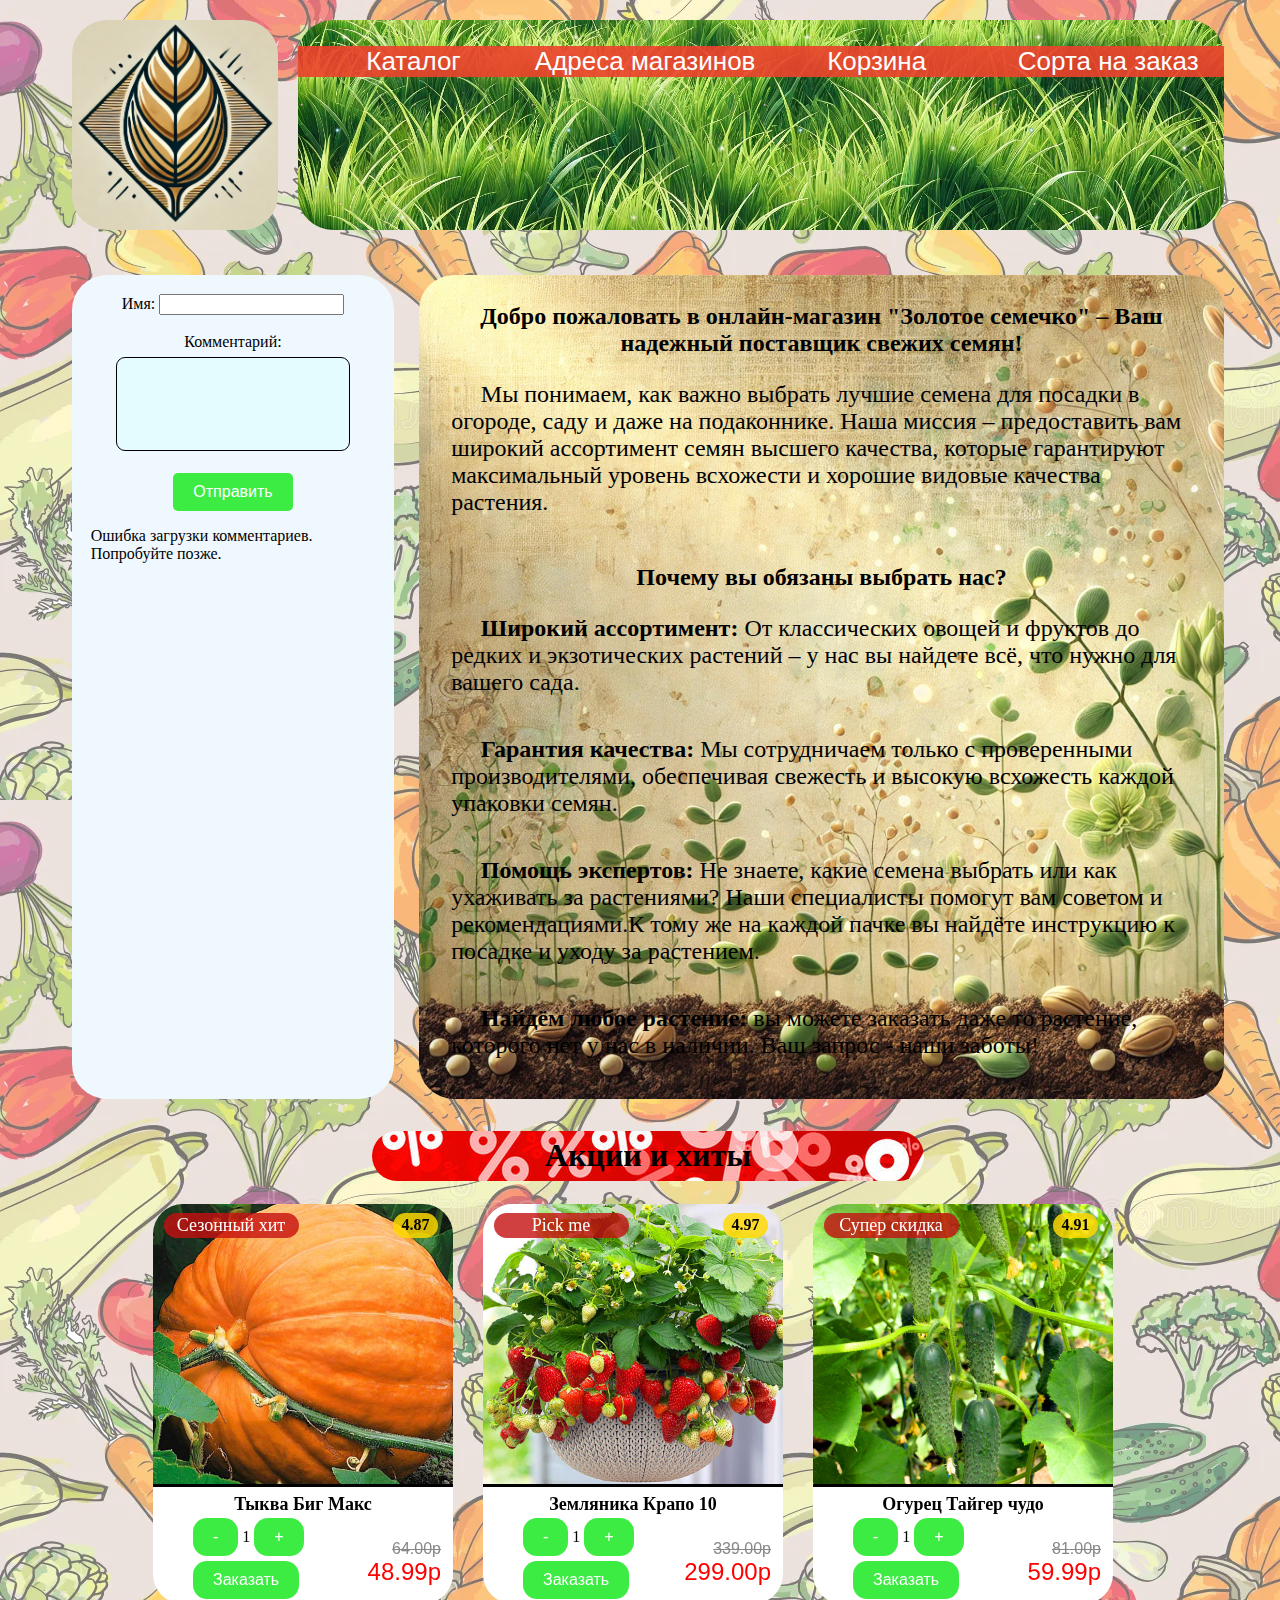
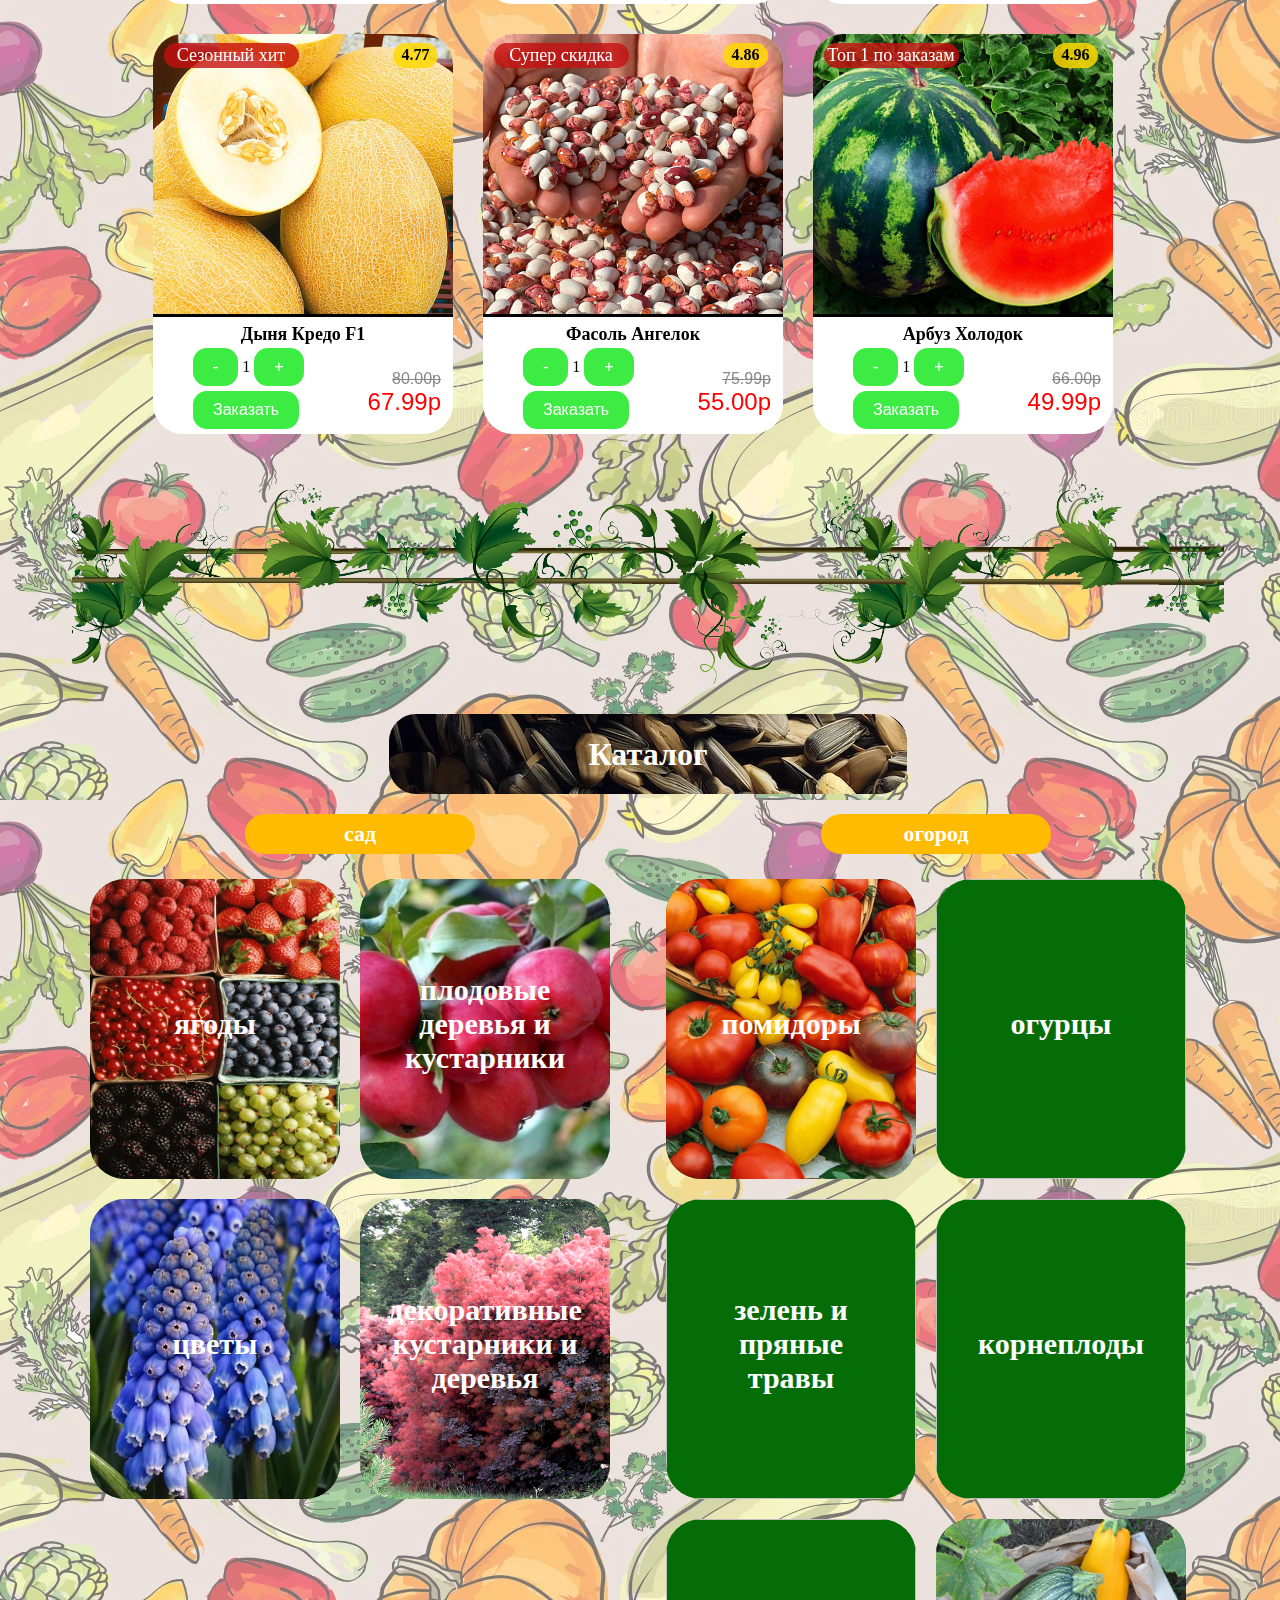
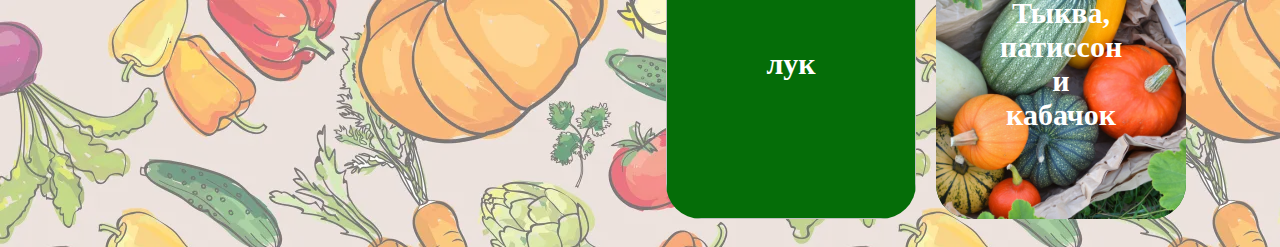
<file: index.html>
<!DOCTYPE html>
<html lang="en">
<head>
    <meta charset="UTF-8">
    <meta name="viewport" content="width=device-width, initial-scale=1.0">
    <link rel="stylesheet" href="site.css">
    <script src="https://code.jquery.com/jquery-3.6.0.min.js"></script>
    <title>zolotoe!semechko_main</title>
</head>
<body>
    <div class="area">
        <header>
            <div class="logo"><img src="images/золотое_семечко_main.jpg" alt="logo"></div>
            <nav> 
                <div class="change_back_one" onclick="scrolltoelement('catalog')">
                    <p>Каталог</p>
                    <div class="item_info"> Поговаривают, что здесь можно купить даже семена конопли...</div>
                </div>
    
                <div class="change_back_two" onclick="window.location.href='index_shops.html';">
                    <p>Адреса магазинов</p>
                    <div class="item_info">Мы торгуем семянами не только в интернете. Приходте к нам, мы рады каждому клиенту! (даём 10% скидки за оформление самовывоза) </div>
                </div>
                <div class="change_back_thr" onclick="window.location.href='index_cases.html'">
                    <p>Корзина</p>
                    <div class="item_info">Здесь вы можете посмотреть ваш полный заказ.</div>
                </div>
                <div class="change_back_fo" onclick="window.location.href='index_order_plant.html'">
                    <p>Сорта на заказ</p>
                    <div class="item_info">Если вы не нашли нужные семена, то мы вам не поверим. Ладно, верим, закажите их здесь.</div>
                </div>
            </nav>
        </header>

        <div class="ab_site">
            <div class="feedback">
                <form align="center" id="comment-form">
                    <label for="username">Имя:</label>
                    <input type="text" id="username" name="username" required><br><br>
                    <label for="comment">Комментарий:</label><br>
                    <textarea id="comment" name="comment" rows="4" cols="50" required></textarea><br><br>
                    <button type="submit">Отправить</button>
                </form>
                <div id="comments-container", class="com">
                    <script src="com_show.js"></script>
                </div>
            </div>
            <div class="site_slogan">
                <h2>Добро пожаловать в онлайн-магазин "Золотое семечко" – Ваш надежный поставщик свежих семян!</h2>
                <p>Мы понимаем, как важно выбрать лучшие семена для посадки в огороде, саду и даже на подаконнике. Наша миссия – предоставить вам широкий ассортимент семян высшего качества, которые гарантируют максимальный уровень всхожести и хорошие видовые качества растения.</p>
                <h2>Почему вы обязаны выбрать нас?</h2>
                <p><b>Широкий ассортимент:</b> От классических овощей и фруктов до редких и экзотических растений – у нас вы найдете всё, что нужно для вашего сада.</p>
                <p><b>Гарантия качества:</b> Мы сотрудничаем только с проверенными производителями, обеспечивая свежесть и высокую всхожесть каждой упаковки семян.</p>
                <p><b>Помощь экспертов:</b> Не знаете, какие семена выбрать или как ухаживать за растениями? Наши специалисты помогут вам советом и рекомендациями.К тому же на каждой пачке вы найдёте инструкцию к посадке и уходу за растением.</p>
                <p><b>Найдём любое растение:</b> вы можете заказать даже то растение, которого нет у нас в наличии. Ваш запрос - наши заботы!</p>
            </div>
        </div>
        
        <div class="dis_name">
            <p>Акции и хиты</p>
        </div>
    
        <div class="discount_cards"> 
            <div class="elem" onclick="flipсard(this, event)">
                <div class="card-image-contaner">
                    <img src="images/Тыква Биг Макс(sad-i-ogorod.ru).jpg"  alt="product image" class="product-image">
                    <div class="overlay">
                        <p>Сезонный хит</p>
                    </div>
                    <div class="score">
                        <p>4.87</p>
                    </div>
                </div>
                <div class="card-content">
                    <h3>Тыква Биг Макс</h3>
                    <div class="spliter">
                        <div class="card-button">
                            <div class="plus-minus">
                                <button class="decrease">-</button>
                                <span class="counter">1</span>
                                <button class="increase">+</button>
                            </div>
                            <button class="orderButton">Заказать</button>
                        </div>
                        <div>
                            <p class="price">64.00p</p>
                            <p class="new-price">48.99р</p>
                        </div>
                    </div>
                </div>
                
                <div class="card-back">
                    <div class="description">
                        <p>Среднеспелый крупноплодный сорт с повышенным содержанием каротина. Плоды розовато-оранжевые, сегментированные, гладкие. Хранятся до 70 дней. Мякоть плотная, сочная, сладкая, распадающаяся на волокна. Оранжевый цвет мякоти сохраняется после термической обработки. Стабильно высокая урожайность и хороший иммунитет к различным заболеваниям. Сорт устойчив к повышенным и пониженным температурам воздуха.</p>
                        <div class="micro-cards">
                            <div>
                                <img src="images/sem_count.png">
                                <p>4 семечки</p>
                            </div>
                            <div>
                                <img src="images/timer.jpg">
                                <p>110-130 дней</p>
                            </div>
                        </div>
                    </div>
                </div>
            </div>

            <div class="elem" onclick="flipсard(this, event)">
                <div class="card-image-contaner">
                    <img src="images/Земляника Крапо 10 (sad-i-ogorod.ru).jpg"  alt="product image" class="product-image">
                    <div class="overlay">
                        <p>Pick me</p>
                    </div>
                    <div class="score">
                        <p>4.97</p>
                    </div>
                </div>
                <div class="card-content">
                    <h3>Земляника Крапо 10</h3>
                    <div class="spliter">
                        <div class="card-button">
                            <div class="plus-minus">
                                <button class="decrease">-</button>
                                <span class="counter">1</span>
                                <button class="increase">+</button>
                            </div>
                            <button class="orderButton">Заказать</button>
                        </div>
                        <div>
                            <p class="price">339.00p</p>
                            <p class="new-price">299.00р</p>
                        </div>
                    </div>
                </div>
                <div class="card-back">
                    <div class="description">
                        <p>Как вам идея посадить в садовые кашпо не только цветы, но и ампельную землянику? Это просто потрясающе красиво и вкусно. Сильные и высокие многоплодные кисти поникают под тяжестью ярко-алых, крупных (30–50 г) ягод. Интересно, что даже неукорененные розетки на усах тоже со временем начинают выдавать сладкий урожай. Сорт ремонтантный. Можно выращивать дома.</p>
                        <div class="micro-cards">
                            <div>
                                <img src="images/sem_count.png">
                                <p>4 куста</p>
                            </div>
                            <div>
                                <img src="images/timer.jpg">
                                <p>90-100 дней</p>
                            </div>
                        </div>
                    </div>
                </div>
            </div>
            

            <div class="elem" onclick="flipсard(this, event)">
                <div class="card-image-contaner">
                    <img src="images/Огурец Тайгер чудо F1(sad-i-ogorod.ru).jpg"  alt="product image" class="product-image">
                    <div class="overlay">
                        <p>Супер скидка</p>
                    </div>
                    <div class="score">
                        <p>4.91</p>
                    </div>
                </div>
                <div class="card-content">
                    <h3>Огурец Тайгер чудо</h3>
                    <div class="spliter">
                        <div class="card-button">
                            <div class="plus-minus">
                                <button class="decrease">-</button>
                                <span class="counter">1</span>
                                <button class="increase">+</button>
                            </div>
                            <button class="orderButton">Заказать</button>
                        </div>
                        <div>
                            <p class="price">81.00p</p>
                            <p class="new-price">59.99р</p>
                        </div>
                    </div>
                </div>
                
                <div class="card-back">
                    <div class="description">
                        <p>Суперпучковый партенокарпик. Сверхвыносливый, не страдает метеозависимостью. Можно просто посадить и практически о нем забыть. Формирует крепкий стебель с несильным боковым ветвлением. После букетного периода почти под каждым листом появляются 3–4 завязи. Зеленцы бугорчатые, хрустящие и ароматные, длиной 12–14 см. Всего несколько таких растений могут обеспечить всю семью огурцами, и еще останется</p>
                        <div class="micro-cards">
                            <div>
                                <img src="images/sem_count.png">
                                <p>5 семечек</p>
                            </div>
                            <div>
                                <img src="images/timer.jpg">
                                <p>40-45 дней</p>
                            </div>
                        </div>
                    </div>
                </div>
            </div>

            <div class="elem" onclick="flipсard(this, event)">
                <div class="card-image-contaner">
                    <img src="images/Дыня Кредо F1(sad-i-ogorod.ru).jpg"  alt="product image" class="product-image">
                    <div class="overlay">
                        <p>Сезонный хит</p>
                    </div>
                    <div class="score">
                        <p>4.77</p>
                    </div>
                </div>
                <div class="card-content">
                    <h3>Дыня Кредо F1</h3>
                    <div class="spliter">
                        <div class="card-button">
                            <div class="plus-minus">
                                <button class="decrease">-</button>
                                <span class="counter">1</span>
                                <button class="increase">+</button>
                            </div>
                            <button class="orderButton">Заказать</button>
                        </div>
                        <div>
                            <p class="price">80.00p</p>
                            <p class="new-price">67.99р</p>
                        </div>
                    </div>
                </div>
                
                <div class="card-back">
                    <div class="description">
                        <p>Раннеспелый продуктивный гибрид с крупными плодами идеальной овальной формы сортотипа Ананас. Мякоть молочно-кремовая, плотная, сладкая и очень вкусная. Поверхность плодов насыщенного соломенно-жёлтого цвета. Улучшенное хранение благодаря плотной сетке. Растение мощное с отличным потенциалом завязывания плодов и хорошим набором устойчивостей к заболеваниям.</p>
                        <div class="micro-cards">
                            <div>
                                <img src="images/sem_count.png">
                                <p>4 семечки</p>
                            </div>
                            <div>
                                <img src="images/timer.jpg">
                                <p>65-80 дней</p>
                            </div>
                        </div>
                    </div>
                </div>
            </div>

            <div class="elem" onclick="flipсard(this, event)">
                <div class="card-image-contaner">
                    <img src="images/Фасоль Ангелок(sad-i-ogorod.ru).jpg"  alt="product image" class="product-image">
                    <div class="overlay">
                        <p>Супер скидка</p>
                    </div>
                    <div class="score">
                        <p>4.86</p>
                    </div>
                </div>
                <div class="card-content">
                    <h3>Фасоль Ангелок</h3>
                    <div class="spliter">
                        <div class="card-button">
                            <div class="plus-minus">
                                <button class="decrease">-</button>
                                <span class="counter">1</span>
                                <button class="increase">+</button>
                            </div>
                            <button class="orderButton">Заказать</button>
                        </div>
                        <div>
                            <p class="price">75.99p</p>
                            <p class="new-price">55.00р</p>
                        </div>
                    </div>
                </div>
                
                <div class="card-back">
                    <div class="description">
                        <p>Урожайный кустовой сорт овощной фасоли, зерна которой трехцветные: ослепительно белые с удивительно красивыми терракотовыми и розовыми пятнами. Стручки длиной 10-12 см слегка изогнутые, зеленого цвета, без жестких волокон, съедобны только в стадии молочной зрелости. Внутри каждого плода по 5-7 зерен среднего размера.Приготовленные бобы изумительно вкусные. Сорт среднеспелый, устойчивый к заболеваниям.</p>
                        <div class="micro-cards">
                            <div>
                                <img src="images/sem_count.png">
                                <p>10 семечек</p>
                            </div>
                            <div>
                                <img src="images/timer.jpg">
                                <p>70-80 дней</p>
                            </div>
                        </div>
                    </div>
                </div>
            </div>

            <div class="elem" onclick="flipсard(this, event)">
                <div class="card-image-contaner">
                    <img src="images/Арбуз Холодок(sad-i-ogorod.ru).jpg"  alt="product image" class="product-image">
                    <div class="overlay">
                        <p>Топ 1 по заказам</p>
                    </div>
                    <div class="score">
                        <p>4.96</p>
                    </div>
                </div>
                <div class="card-content">
                    <h3>Арбуз Холодок</h3>
                    <div class="spliter">
                        <div class="card-button">
                            <div class="plus-minus">
                                <button class="decrease">-</button>
                                <span class="counter">1</span>
                                <button class="increase">+</button>
                            </div>
                            <button class="orderButton">Заказать</button>
                        </div>
                        <div>
                            <p class="price">66.00p</p>
                            <p class="new-price">49.99р</p>
                        </div>
                    </div>
                </div>
                
                <div class="card-back">
                    <div class="description">
                        <p>Сорт «Холодок» — один из самых популярных и урожайных, отличающийся высокими товарными качествами, которые сохраняются до 3,5 месяцев после сбора. Кора средней толщины, мякоть ярко-красная с розовым оттенком, зернистая, нежная и сочная. Вкус — невероятно сладкий, с ароматом арбузной свежести, который дарит ощущение летней прохлады.</p>
                        <div class="micro-cards">
                            <div>
                                <img src="images/sem_count.png">
                                <p>8 семечек</p>
                            </div>
                            <div>
                                <img src="images/timer.jpg">
                                <p>90-100 дней</p>
                            </div>
                        </div>
                    </div>
                </div>
            </div>
            
        </div>

        <div class="new_block_bord"></div>

        <div class="name_main_catalog" id="catalog">
            <h1>Каталог</h1>
        </div>

        <div class="name_cat_del">
            <div class="position_names">сад</div>
            <div class="position_names">огород</div>
        </div>


        <div class="catalog_del" >
            <div class="sad">
                <div class="sad-ogorod_main_cards">
                    <img src="images/ягоды_box.jpg">
                    <h2>ягоды</h2>
                </div>
                <div class="sad-ogorod_main_cards">
                    <img src="images/деревья_back.jpg">
                    <h2>плодовые деревья и кустарники</h2>
                </div>
                <div class="sad-ogorod_main_cards">
                    <img src="images/цветы_back.jpg">
                    <h2>цветы</h2>
                </div>
                <div class="sad-ogorod_main_cards">
                    <img src="images/декоративные_кусты_деревья.jpg">
                    <h2>декоративные кустарники и деревья</h2>
                </div>
            </div>

            
    
            <div class="ogorod">
                <div class="sad-ogorod_main_cards">
                    <img src="images/помидоры_preview.jpg">
                    <h2>помидоры</h2>
                </div>
                <div class="sad-ogorod_main_cards">
                    <img>
                    <h2>огурцы</h2>
                </div>
                <div class="sad-ogorod_main_cards">
                    <img>
                    <h2>зелень и пряные травы</h2>
                </div>
                <div class="sad-ogorod_main_cards">
                    <img>
                    <h2>корнеплоды</h2>
                </div>
                <div class="sad-ogorod_main_cards">
                    <img>
                    <h2>лук</h2>
                </div>
                <div class="sad-ogorod_main_cards">
                    <img src="images/тыква_кабачок_патиссон.jpeg">
                    <h2>Тыква, патиссон и кабачок</h2>
                </div>
            </div>
        </div>

        



    </div>


    
    
    <div id="modal" class="modal">
        <div class="modal-content">
            <p id="totalMessage">Итоговая сумма: </p>
            <form id="phoneForm">
                <label for="phone">Введите вашу почту:</label>
                <input type="text" id="phone" name="phone" required placeholder="Ваша почта">
                <button type="submit" class="b_one">Отправить</button>
            </form>
            <button id="closeModal" class="b_two">Закрыть</button>
        </div>
    </div>
</body>
</html>
</file>
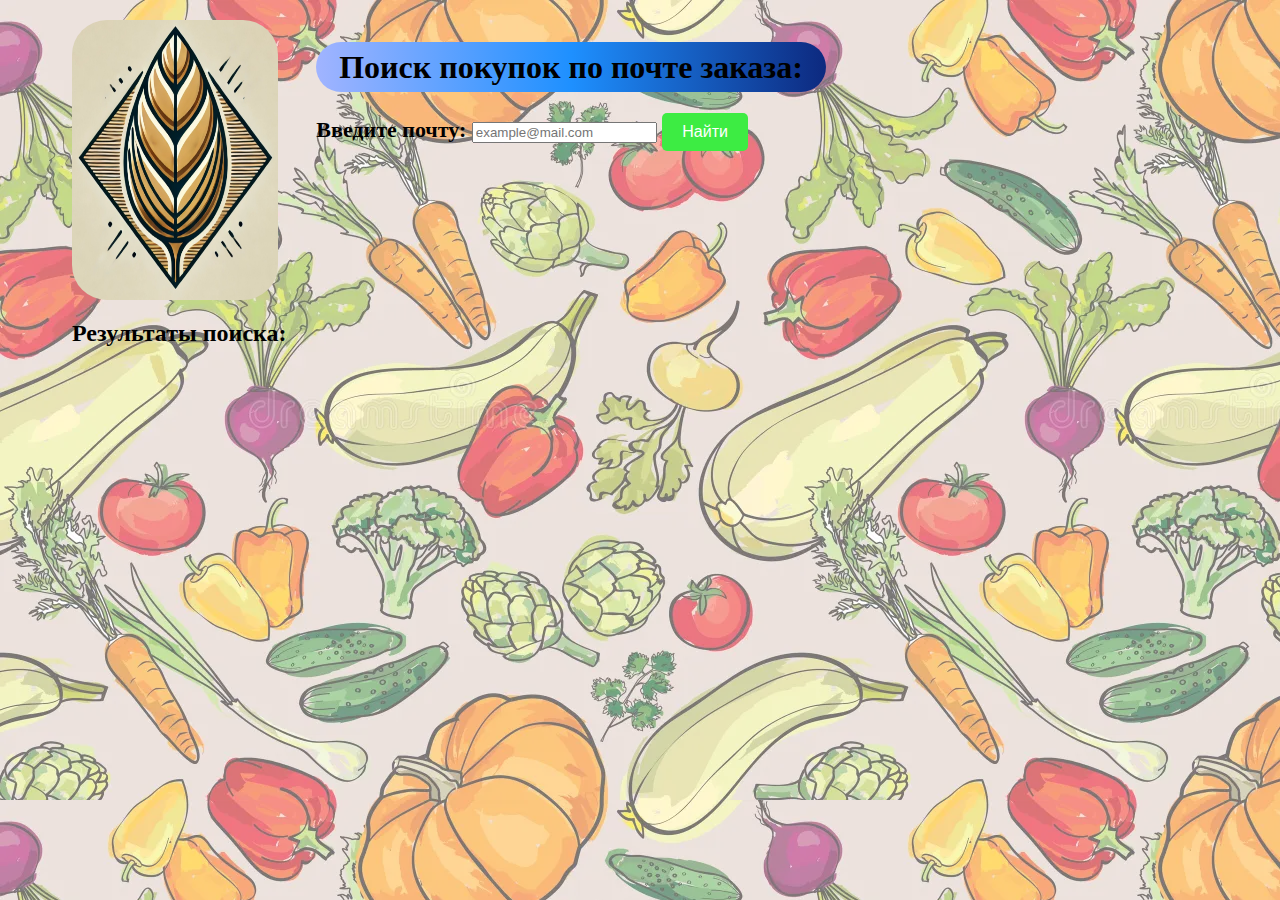
<file: index_cases.html>
<!DOCTYPE html>
<html lang="en">
<head>
    <meta charset="UTF-8">
    <meta name="viewport" content="width=device-width, initial-scale=1.0">
    <link rel="stylesheet" href="site.css">
    <script src="com_show.js"></script>
    <title>zolotoe!semechko_zakazi</title>
</head>
<body>
    <div class="area">
        <header>
            <div class="logo"><img src="images/золотое_семечко_main.jpg" alt="logo" onclick="window.location.href='index.html'"></div>
            <div class="find_it">
                <div><h1 class="search_buy_name">Поиск покупок по почте заказа:</h1></div>
                <div class="order_find_buttons">
                    <div class="find_place">
                        <label for="phone">Введите почту:</label>
                        <input type="text" id="phone" name="phone" placeholder="exаmple@mail.com">
                        <button onclick="searchOrders()">Найти</button>
                    </div>
                    <div class="check_place">
                        <div id="codeVerification" style="display:none;">
                            <label for="verificationCode">Введите код подтверждения:</label>
                            <input type="text" id="verificationCode" name="verificationCode">
                            <button onclick="verifyCode()">Подтвердить</button>
                        </div>
                    </div>
                </div>
            </div>
        </header>
    

        <h2>Результаты поиска:</h2>
        <div id="results"></div>
    </div>
</body>

</html>
</file>
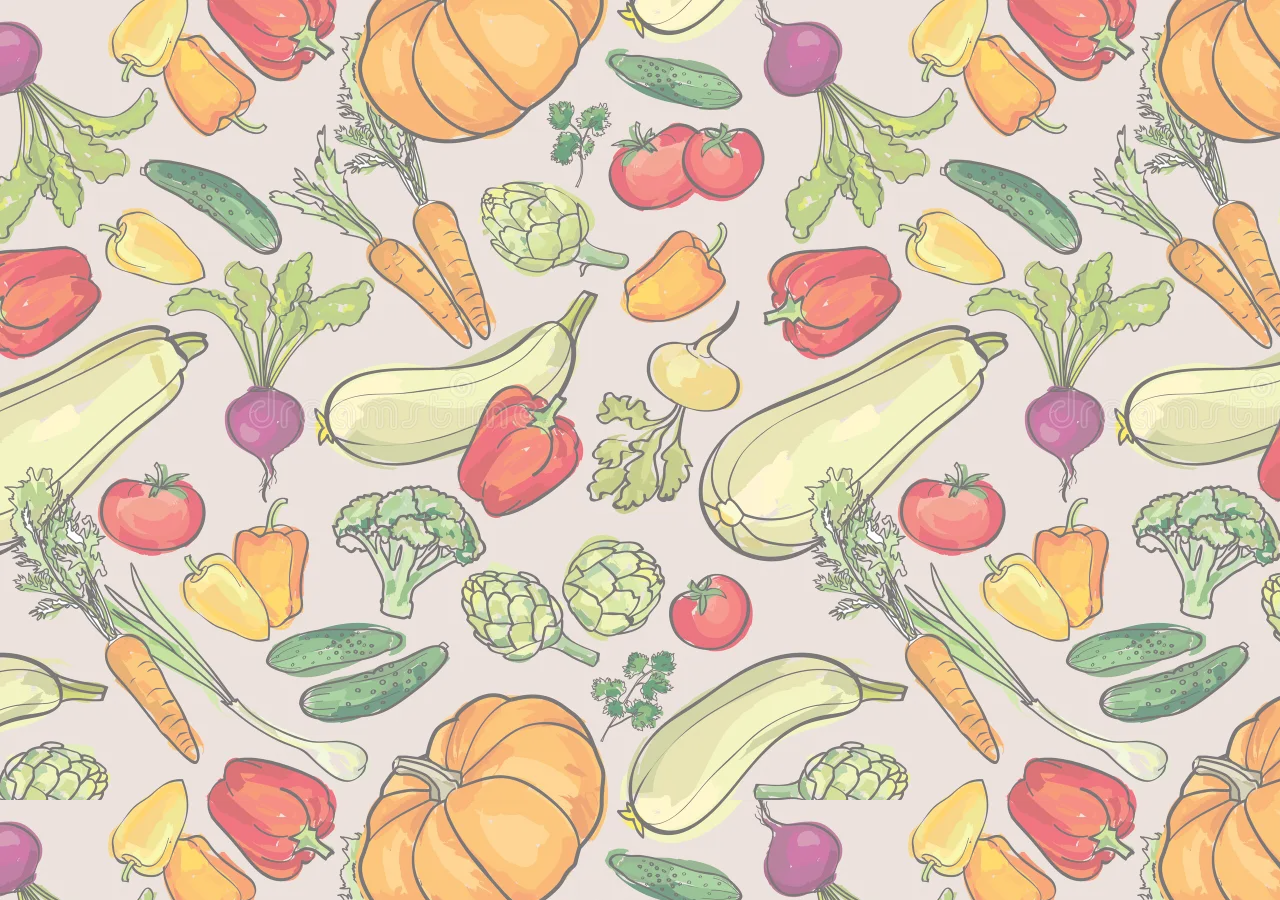
<file: index_order_plant.html>
<!DOCTYPE html>
<html lang="en">
<head>
    <meta charset="UTF-8">
    <meta name="viewport" content="width=device-width, initial-scale=1.0">
    <link rel="stylesheet" href="site.css">
    <script src="https://code.jquery.com/jquery-3.6.0.min.js"></script>
    <title>zolotoe!semechko_order:plant</title>
<body>
    
</body>
</html>
</file>
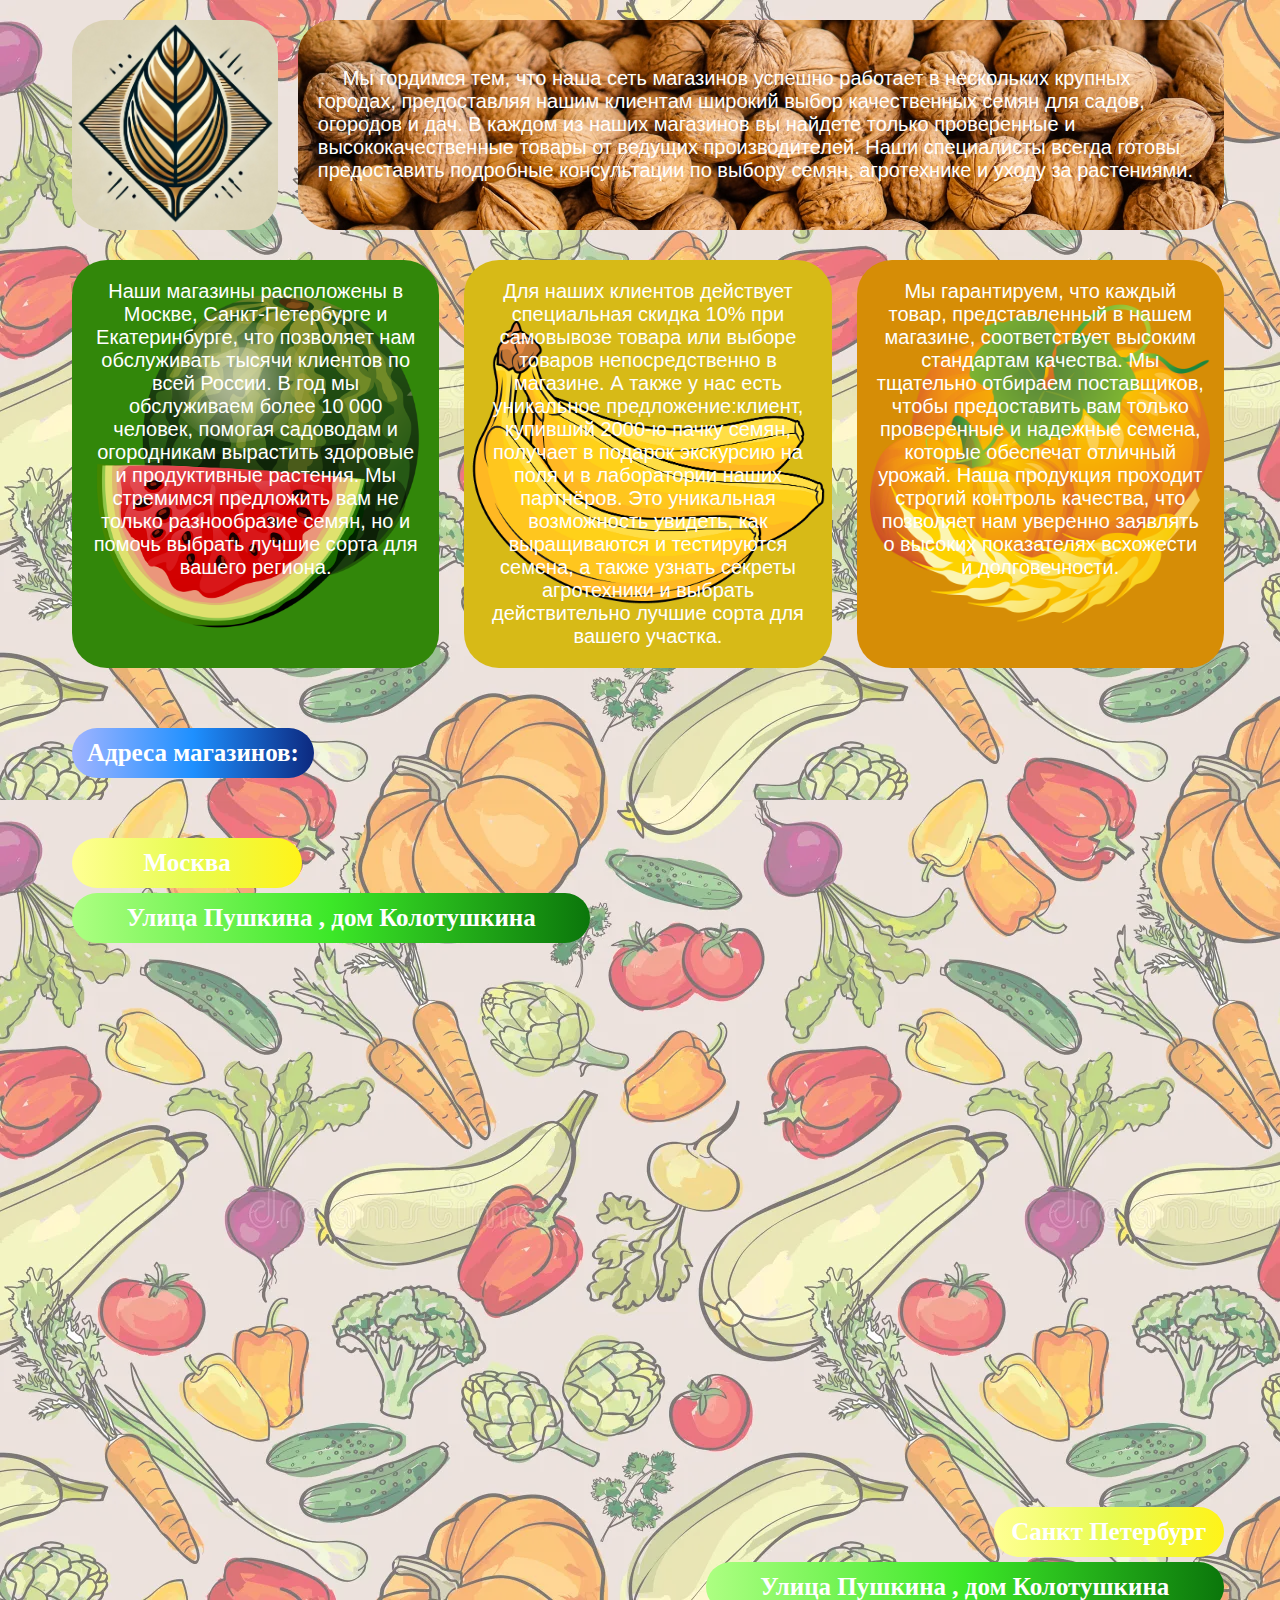
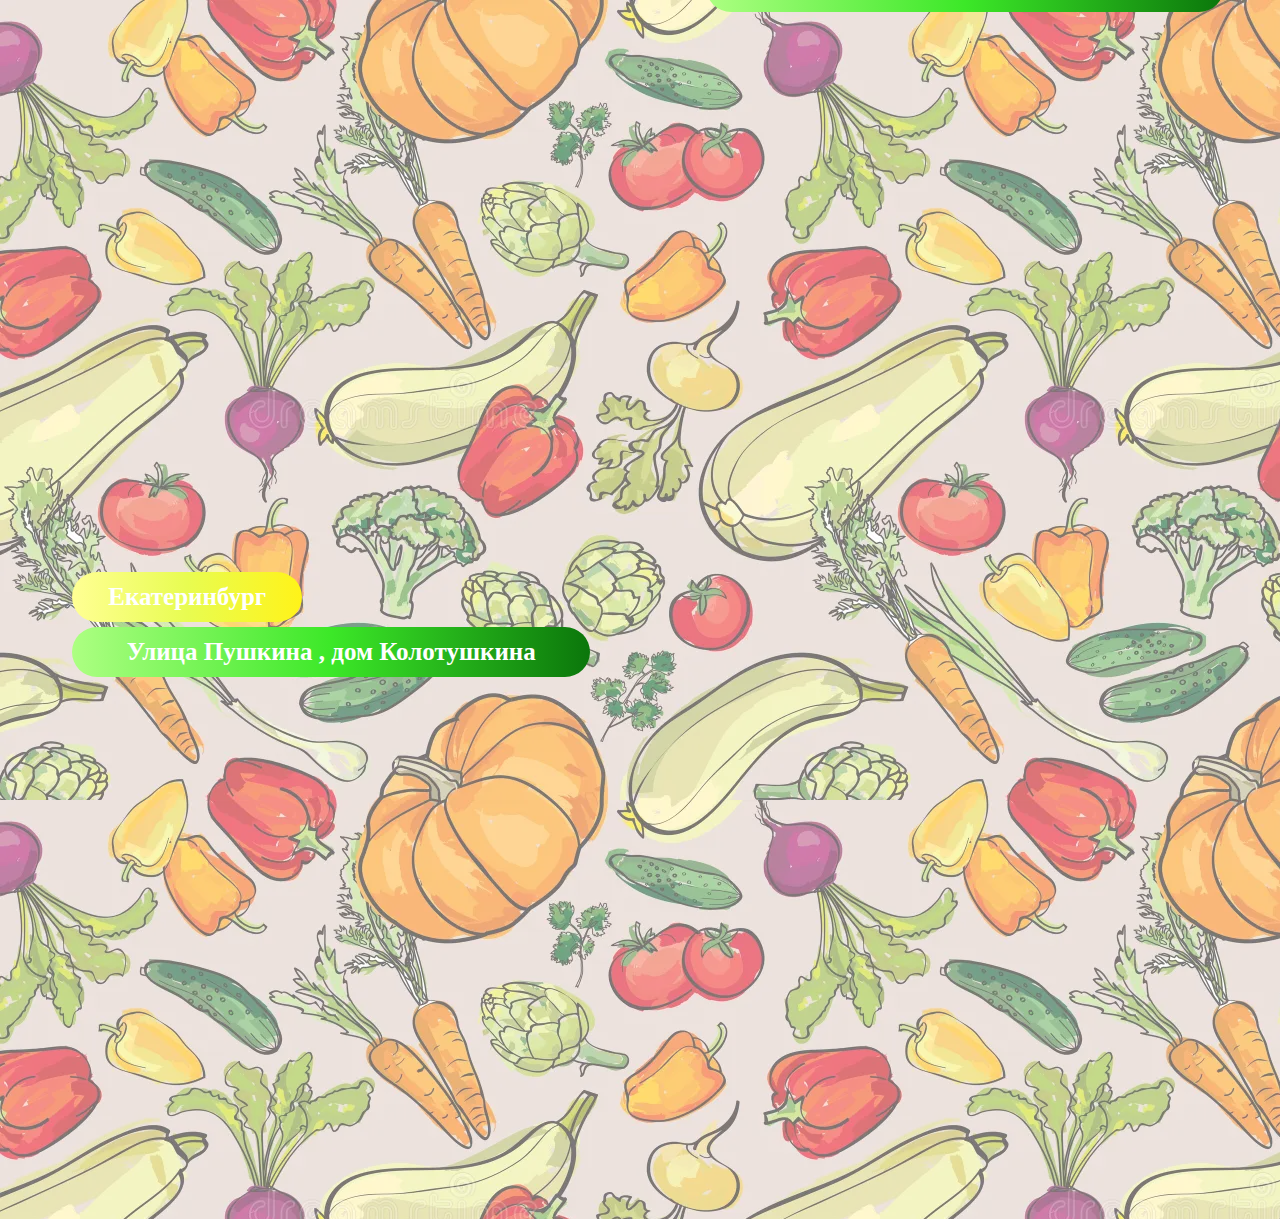
<file: index_shops.html>
<!DOCTYPE html>
<html lang="en">
<head>
    <meta charset="UTF-8">
    <meta name="viewport" content="width=device-width, initial-scale=1.0">
    <link rel="stylesheet" href="site.css">
    <script src="C:\Users\grgrv\Desktop\Курсовая веб\site\com_show.js"></script>

    <title>zolotoe!semechko_ourplaces</title>
</head>
<body>
    <div class="area">
        <header>
            <div class="logo"><img src="images/золотое_семечко_main.jpg" alt="logo" onclick="window.location.href='index.html'"></div>
            <div class="about_shops">
                <p>Мы гордимся тем, что наша сеть магазинов успешно работает в нескольких крупных городах, предоставляя нашим клиентам широкий выбор качественных семян для садов, огородов и дач. В каждом из наших магазинов вы найдете только проверенные и высококачественные товары от ведущих производителей. Наши специалисты всегда готовы предоставить подробные консультации по выбору семян, агротехнике и уходу за растениями.</p>
            </div>
        </header>

        <div class="info_in_cubies">
            <div class="back_color_one">
                <p>Наши магазины расположены в Москве, Санкт-Петербурге и Екатеринбурге, что позволяет нам обслуживать тысячи клиентов по всей России. В год мы обслуживаем более 10 000 человек, помогая садоводам и огородникам вырастить здоровые и продуктивные растения. Мы стремимся предложить вам не только разнообразие семян, но и помочь выбрать лучшие сорта для вашего региона.</p>
            </div>
            <div class="back_color_two">
                <p>Для наших клиентов действует специальная скидка 10% при самовывозе товара или выборе товаров непосредственно в магазине. А также у нас есть уникальное предложение:клиент, купивший 2000-ю пачку семян, получает в подарок экскурсию на поля и в лаборатории наших партнёров. Это уникальная возможность увидеть, как выращиваются и тестируются семена, а также узнать секреты агротехники и выбрать действительно лучшие сорта для вашего участка.</p>
            </div>
            <div class="back_color_thr">
                <p>Мы гарантируем, что каждый товар, представленный в нашем магазине, соответствует высоким стандартам качества. Мы тщательно отбираем поставщиков, чтобы предоставить вам только проверенные и надежные семена, которые обеспечат отличный урожай. Наша продукция проходит строгий контроль качества, что позволяет нам уверенно заявлять о высоких показателях всхожести и долговечности.</p>
            </div>
        </div>


        <div class="adress"> 
            <p>Адреса магазинов:</p>
        </div>

        <div class="city">
            <p>Москва</p>
        </div>
        <div class="adress_concrt">
            <p>Улица Пушкина , дом Колотушкина</p>
        </div>

        <iframe src="https://www.google.com/maps/embed?pb=!1m18!1m12!1m3!1d1587.6120378951134!2d37.6203887317126!3d55.75463739294579!2m3!1f0!2f0!3f0!3m2!1i1024!2i768!4f13.1!3m3!1m2!1s0x46b54a598b4552fd%3A0xd2f2265b70fe6a05!2z0JPQo9Cc!5e0!3m2!1sru!2sru!4v1733851698113!5m2!1sru!2sru" width="700" height="500" style="border:0;" allowfullscreen="" loading="lazy" referrerpolicy="no-referrer-when-downgrade" class="world_card"></iframe>


        <div class="city_ri">
            <p>Санкт Петербург</p>
        </div>
        <div class="adress_concrt_ri">
            <p>Улица Пушкина , дом Колотушкина</p>
        </div>

        <iframe src="https://www.google.com/maps/embed?pb=!1m18!1m12!1m3!1d1587.6120378951134!2d37.6203887317126!3d55.75463739294579!2m3!1f0!2f0!3f0!3m2!1i1024!2i768!4f13.1!3m3!1m2!1s0x46b54a598b4552fd%3A0xd2f2265b70fe6a05!2z0JPQo9Cc!5e0!3m2!1sru!2sru!4v1733851698113!5m2!1sru!2sru" width="700" height="500" style="border:0;" allowfullscreen="" loading="lazy" referrerpolicy="no-referrer-when-downgrade" class="world_card_ri"></iframe>

        <div class="city">
            <p>Екатеринбург</p>
        </div>
        <div class="adress_concrt">
            <p>Улица Пушкина , дом Колотушкина</p>
        </div>

        <iframe src="https://www.google.com/maps/embed?pb=!1m18!1m12!1m3!1d1587.6120378951134!2d37.6203887317126!3d55.75463739294579!2m3!1f0!2f0!3f0!3m2!1i1024!2i768!4f13.1!3m3!1m2!1s0x46b54a598b4552fd%3A0xd2f2265b70fe6a05!2z0JPQo9Cc!5e0!3m2!1sru!2sru!4v1733851698113!5m2!1sru!2sru" width="700" height="500" style="border:0;" allowfullscreen="" loading="lazy" referrerpolicy="no-referrer-when-downgrade" class="world_card"></iframe>














    </div>
</body>
</html>
</file>
<file: site.css>
body
{
    background-image: url('images/back_allsite4.jpg');
    background-color: rgba(255, 255, 255, 0.4); /* Полупрозрачный черный цвет */
    background-blend-mode: overlay; /* Режим наложения, чтобы цвет смешивался с изображением */
    width: 100%;
    
}

header
{
    margin-top: 20px;
    display: grid;
    grid-template-columns: 2fr 9fr;
    gap: 20px;

}


.logo img
{
    width: 100%;
    height: 100%;
    border-radius: 35px;
}
nav img{
    width: 98%;
    height: 200px;
}
nav{
    background-image: url('images/window_one.jpg') ;
    background-size: cover;
    background-repeat: no-repeat;
    border-radius: 35px;
    display: grid;
    grid-template-columns: 1fr 1fr 1fr 1fr;
    gap: 0px;
    p{
        font-family: Arial, sans-serif;
        font-size: 26px;
        text-align:center;
        color: rgb(255, 255, 255);
        background-color: #ec422ce7;
        transition:  0.2s ease;

    }
    .change_back_one:hover p,
    .change_back_two:hover p,
    .change_back_thr:hover p,
    .change_back_fo:hover p
    {
        font-size: 28px;
    }
    .item_info{
        display: flex;
        width: 80%;
        background-color: rgba(213, 97, 77, 0.534);
        margin-left:10% ;
        margin-right: 10%;
        height: 45%;
        justify-content: center;
        align-items: center;
        border-radius: 25px;
        text-align: center;
        color: #fff;
        opacity: 0;
        transition: opacity 0.5s ease, visibility 0s 0.5s;

    }
    .change_back_one:hover .item_info,
    .change_back_two:hover .item_info,
    .change_back_thr:hover .item_info,
    .change_back_fo:hover .item_info
    {
        opacity: 1;
    }

}




.area
{
    margin-left: 5%;
    margin-right: 5%;
}
.ab_site
{
    margin-top: 45px;
    display: grid;
    grid-template-columns: 4fr 10fr;
    gap: 25px;
}
.feedback 
{
    border-radius: 35px;
    background-color: aliceblue;
    padding-top: 6%;
    padding-left: 3%;
    padding-right: 3%;


}

.change_back_one
{
    background-image:  url('images/ghost.png');
    border-top-left-radius:35px;
    border-bottom-left-radius:35px;
    cursor: pointer;
    transition:background-image 0.8s ease-out;
}
.change_back_one:hover
{
    background-image: url('images/back_1.png') ;
    transition-delay: 0s;
}
.change_back_one:not(:hover)
{
    transition-delay: 2.5s;
}


.change_back_two
{
    background-image:  url('images/ghost.png');
    cursor: pointer;
    transition:background-image 0.8s ease-out;
}
.change_back_two:hover
{
    background-image: url('images/back_2.webp') ;
    transition-delay: 0s;
}
.change_back_two:not(:hover)
{
    transition-delay: 2.5s;
}


.change_back_thr
{
    background-image:  url('images/ghost.png');
    cursor: pointer;
    transition:background-image 0.8s ease-out;
}
.change_back_thr:hover
{
    background-image: url('images/back_3.webp') ;
    transition-delay: 0s;
}
.change_back_thr:not(:hover)
{
    transition-delay: 2.5s;
}

.change_back_fo
{
    background-image:  url('images/ghost.png');
    cursor: pointer;
    border-top-right-radius:35px;
    border-bottom-right-radius:35px;
    transition:background-image 0.8s ease-out;
}
.change_back_fo:hover
{
    background-image: url('images/back_4.jpg') ;
    transition-delay: 0s;
}
.change_back_fo:not(:hover)
{
    transition-delay: 2.5s;
}



.site_slogan
{
    border-radius: 35px;
    
    height: auto;
    background-size: cover;
    background-repeat: no-repeat;
    color: black;
    background-image: url('images/info_back.webp');
    
    
}
.site_slogan p
{
    font-size: 24px;
    margin-left: 4%;
    margin-right: 4%;
    padding-bottom: 2%;
    text-indent: 4%
}
.site_slogan h2
{
    padding-top: 1%;
    text-align: center;
    margin-left: 6%;
    margin-right: 6%;
    font-family: 'Playfair Display', serif;
}

.site_slogan h3
{
    text-align: center;
    font-family: 'Playfair Display', serif;
}

.com
{
    margin-left: 3%;
    margin-right: 3%;
}

textarea {
    width: 70%;
    height: 10%;
    margin-top:2%;
    border: 1px solid #000000;
    border-radius: 9px;
    padding: 10px;
    font-size: 16px;
    background-color: rgb(228, 252, 255);
    resize: none;
}

button {
    background-color: #3dec43;
    color: white;
    border: none;
    padding: 10px 20px;
    border-radius: 5px;
    cursor: pointer;
    font-size: 16px;
    transition: 2.1s;
}

button:hover {
    background-color: #14571b;
    
}

.dis_name {
    text-align: center;
    height: 50px;
    color :black;
    margin-left: 26%;
    margin-right: 26%;
    border-radius: 35px;
    background-image: url("images/акции");
    p{
        font-family: 'Playfair Display', serif;
        font-size: 32px;
        font-weight: 600;
        padding-top: 1%;
    }
    

}



.discount_cards
{
    display: flex;
    flex-wrap: wrap;
    margin-top: 2%;
    justify-content: center;
    .elem {
        width: 300px;
        height: 400px;
        background-color: rgb(255, 255, 255);
        margin-right: 30px;
        margin-top: 0px;
        border-radius: 30px;
        margin-bottom: 30px;
        position: relative; 
        cursor: pointer;
    }
    
    .elem img {
        width: 100%;
        height: 280px;
        border-top-right-radius: 30px;
        border-top-left-radius: 30px;
        object-fit: cover;
        object-position: center;
        border-bottom: 3px solid #000000;
    }
    
    
    
    h3 {
        text-align: center; 
        margin-top: 10px; 
        font-size: 18px;
        margin-bottom: 3px; 
    }
    
    
    
    
    .price {
        font-family: Arial, sans-serif;
        font-size: 16px; 
        text-decoration: line-through; 
        color: #888; 
        margin-top: 22px;
        margin-bottom: 0px;
        margin-right: 12px;
        text-align: right;
    }
    
    .new-price {
        font-family: Arial, sans-serif;
        font-size: 24px; 
        color: red; 
        margin-top: 0px; 
        margin-right: 12px;
        text-align: right;
    }
.card-image-container {
    position: relative; 
    width: 300px; 
    height: 300px; 
}
}
.spliter
{
    display: grid;
    grid-template-columns: 4fr 2fr;
}

.card-button {
    margin-left: 40px;
    
    button
    {
        border-radius: 14px;
    }
}

.plus-minus
{
    display: block;
    border-radius: 30px;
    margin-bottom:5px ;
}
.modal-content {
    background-color: #fff;
    margin: 15% auto;
    padding: 20px;
    border-radius: 10px;
    width: 300px;
    text-align: center;
}
.modal {
    display: none;
    position: fixed;
    z-index: 1;
    left: 0;
    top: 0;
    width: 100%;
    height: 100%;
    background-color: rgba(0, 0, 0, 0.5);
    padding-top: 100px;
}
.modal-content {
    background-color: #fff;
    margin: auto;
    padding: 20px;
    border: 2px solid gold;
    width: 80%;
    max-width: 400px;
    button{
        margin-top: 10px;
    }
    .b_one{
        color: white;
        cursor: pointer;
        border:none;
        background-color: rgb(170, 241, 89);
        border-radius: 10px;
        transition: 1.25s;
    }
    .b_one:hover{
        background-color: green;
    }

    .b_two{
        color: white;
        cursor: pointer;
        border:none;
        border-radius: 10px;
        background-color: rgb(253, 131, 131);
        transition: 1.25s;
    }
    .b_two:hover{
        background-color: red;
    }
}

.overlay {
    position: absolute; 
    top: 3%;
    left: 3.5%;
    width: 45%; 
    height: 9%;
    border-radius: 30px;
    background: rgba(197, 16, 16, 0.801); 
    color: white; 
    display: block;
    font-size: 18px;
    text-align: center;
    p{
        margin-top: 1.6%;
    }
}

.score{
    position: absolute; 
    top: 3%;
    left: 80%;
    width: 15%; 
    height: 9%;
    background-color: rgba(255, 217, 0, 0.839);
    border-radius: 30px;
    display: block;
    text-align: center;
    p{
        margin-top: 6.5%;
        font-weight: 600;
        
    }
    img{
        width: 20px;
        height: 20px;
    }
    
}


.card-container {
    perspective: 1000px; 
    
    
}

.elem {
    width: 200px;
    height: 300px; 
    transform-style: preserve-3d;
    transition: transform 0.6s;
    margin-top: 0px;
}

.elem.flipped {
    transform: rotateY(180deg); 
}

.card-image-contaner {
    width: 100%;
    height: 70%;
    position: absolute;
    top: 0;
    left: 0;
    backface-visibility: hidden; 
}

.card-content {
    width: 100%;
    height: 30%;
    position: absolute;
    bottom: 0;
    left: 0;
    backface-visibility: hidden;
}

.card-back {
    width: 100%;
    height: 100%;
    position: absolute;
    background-image: url('images/back_cards.jpg') ;
    top: 0;
    left: 0;
    display: flex;
    transform: rotateY(180deg); 
    backface-visibility: hidden; 
    border-radius: 30px;
}

  
.description
{
    margin-top: 0;
    height: 100%;
    width: 100%;
    margin-right:6% ;
    margin-left: 6%;
    border-radius: 30px;
    text-align: center;
    font-size: 15px;
    font-family: Arial, sans-serif;

    .micro-cards
    {
        display: grid;
        grid-template-columns: 1fr 1fr;

        img{
            width: 100px;
            height: 100px;
            border-bottom: none;
            border-radius: 20px;
        }
        p{
            margin-top: 2px;
            font-size: 18px;
            font-weight:600 ;
        
        }
    }

}
.new_block_bord
{
    margin-top: 20px;
    width: 100%;
    height: 200px;
    background-image: url("images/block_del.png") ;
}
.name_main_catalog
{
    display: grid;
    margin-top: 30px;
    margin-left: 27.5%;
    margin-right: 27.5%;
    width: 45%;
    height: 80px;
    border-radius: 27px;
    background-image: url("images/catalog_back.jpg");
    justify-content: center; 
    align-items: center;
    
    h1{
    
        color: white;
    }
}

.catalog_del{
    display: grid;
    grid-template-columns: 1fr 1fr;
}
.name_cat_del{
    display: grid;
    grid-template-columns: 1fr 1fr;
}
.position_names
{
    display: grid;
    justify-content: center; 
    align-items: center;
    margin-left: 30%;
    margin-top: 20px;
    background-color: #ffbb00;
    color: white;
    border-radius: 35px;
    width: 40%;
    height: 40px;
    font-weight: 600;
    font-size: 22px;
    cursor: pointer;
}
.sad , .ogorod{
    display: flex;
    flex-wrap: wrap;
    justify-content: center;
    margin-top: 25px;
}
.sad{
    height: 640px;
}


.sad-ogorod_main_cards{
    position: relative;
    width: 250px;
    height: 300px;
    border-radius: 35px;
    background-color: #056d08;
    margin-right: 20px;
    margin-bottom: 20px;
    cursor: pointer;
    img{
        width: 100%;
        height: 100%;
        border-radius: 35px;
    }
    h2{
        
        position: absolute;
        top:40%;
        left: 50%;
        transform: translate(-50%, -50%);
        color: white;
        font-size: 30px;
        text-align: center;
    }
}

.go_back{
    display: grid;
    grid-template-columns: 1fr 4fr;
    gap: 30px;
}
.about_shops{
    background-image: url('images/nuts_back.webp');
    background-size: cover;
    background-repeat: no-repeat;
    border-radius: 35px;
    display: flex;                
    justify-content: center;      
    align-items: center;
    p{
        color: #fff;
        margin-left: 20px;
        margin-right: 20px;
        font-family: Arial, sans-serif;
        font-size: 20px;
        text-indent: 25px;

    }
    

}

.info_in_cubies{
    margin-top: 30px;
    display: grid;
    grid-template-columns: 1fr 1fr 1fr;
    gap: 25px;
    .back_color_one{
        background-color:rgb(50, 135, 10) ;
        border-radius: 35px;
        background-image: url('images/melon_back.png');
        background-size:340px 340px ;
        background-position: center;
        background-repeat: no-repeat;
    }
    .back_color_two{
        background-color:rgb(215, 186, 23) ;
        border-radius: 35px;
        background-image: url('images/banana_back.png');
        background-size:360px 300px ;
        background-position: center;
        background-repeat: no-repeat;
    }
    .back_color_thr{
        background-color:rgb(214, 141, 6);
        border-radius: 35px;
        background-image: url('images/pumpkin_back.jpg');
        background-size:340px 340px ;
        background-position: center;
        background-repeat: no-repeat;
    }
    
    p{
        color: #fff;
        margin-left: 20px;
        margin-right: 20px;
        font-family: Arial, sans-serif;
        font-size: 20px;
        text-align: center;
    }
}
.adress{
    display: flex;
    margin-top: 60px;
    margin-bottom: 60px;
    width: 21%;
    height: 50px;
    background: linear-gradient(to right, #a1b4ff, #1E90FF, #0d297f);
    border-radius: 30px;
    justify-content: center;
    align-items: center;
    p{
        color: #fff;
        font-size: 25px;
        font-weight: 600;
    }
}
.city{
    display: flex;
    margin-top: 30px;
    width: 20%;
    height: 50px;
    background: linear-gradient(to right, #ffff94, #e8fc51, #fff319);
    border-radius: 30px;
    justify-content: center;
    align-items: center;
    p{
        color: #fff;
        font-size: 25px;
        font-weight: 600;
    }
}
.adress_concrt{
    display: flex;
    margin-top: 5px;
    width: 45%;
    height: 50px;
    background: linear-gradient(to right, #adff82, #3ce828, #0b760b);
    border-radius: 30px;
    justify-content: center;
    align-items: center;
    p{
        color: #fff;
        font-size: 25px;
        font-weight: 600;
    }
}

.world_card{
    margin-top: 30px;
    border-radius: 25px;
}



.city_ri{
    display: flex;
    margin-top: 30px;
    width: 20%;
    margin-left: 80%;
    height: 50px;
    background: linear-gradient(to right, #ffff94, #e8fc51, #fff319);
    border-radius: 30px;
    justify-content: center;
    align-items: center;
    p{
        color: #fff;
        font-size: 25px;
        font-weight: 600;
    }
}
.adress_concrt_ri{
    display: flex;
    margin-top: 5px;
    width: 45%;
    margin-left: 55%;
    height: 50px;
    background: linear-gradient(to right, #adff82, #3ce828, #0b760b);
    border-radius: 30px;
    justify-content: center;
    align-items: center;
    p{
        color: #fff;
        font-size: 25px;
        font-weight: 600;
    }
}

.world_card_ri{
    display: flex;
    margin-left: auto;
    margin-top: 30px;
    border-radius: 25px;
}


#results{
    display: grid;
    grid-template-columns: repeat(auto-fill, minmax(250px, 1fr));
    gap: 20px;
    padding: 20px;
}

.order-card {
    background-color: #f0f0f0;
    border-radius: 25px;
    padding: 20px;
    box-shadow: 0 4px 8px rgba(0, 0, 0, 0.1);
    text-align: center;
    transition: transform 0.3s;
}

.order-card:hover {
    transform: scale(1.05);
}

.order-card p {
    margin: 10px 0;
    font-size: 16px;
}

.order-card h3 {
    font-size: 18px;
    margin-bottom: 10px;
}

.order-card .total {
    font-weight: bold;
    color: #d9534f;
}
.search_buy_name
{
    display: flex;
    height: 23%;
    min-height: 50px;
    margin-top: 22px;
    margin-left: 2%;
    width: 55%;
    justify-content: center;
    align-items: center;
    
    border-radius: 30px;
    background: linear-gradient(to right, #a1b4ff, #1E90FF, #0d297f);

}
.find_it
{
    display: grid;
    grid-template-rows: 1fr 2fr;
}

.find_place,.check_place
{
    margin-top: 0px;
    margin-bottom: 10px;
    margin-left: 2%;
}
.order_find_buttons
{
    max-height: 180px;
    font-size: 22px;
    font-weight: 600;
}
</file>
